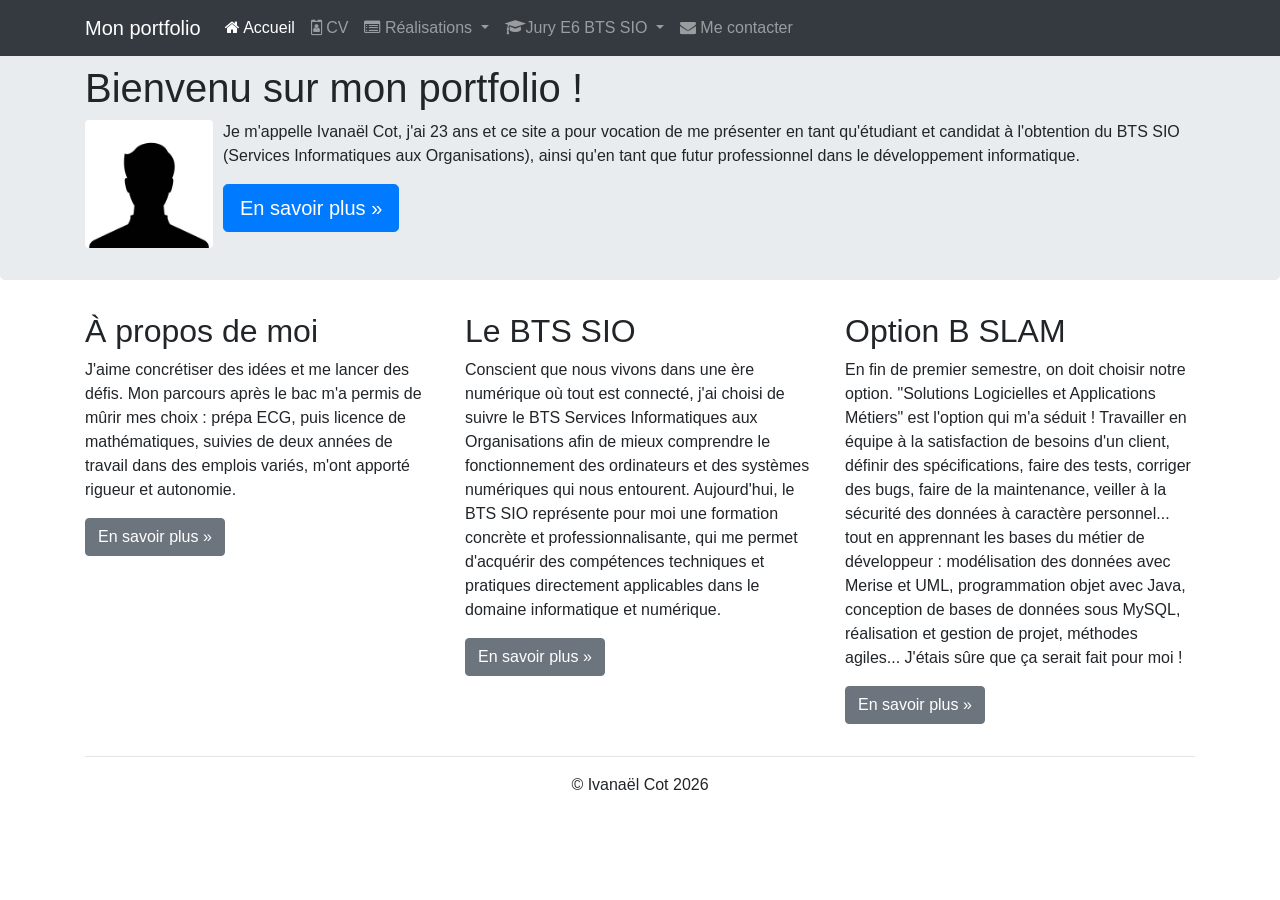
<file: index.html>
<!doctype html>
<html lang="fr">
    <head>
        <!-- Required meta tags -->
        <meta charset="utf-8">
        <meta name="viewport" content="width=device-width, initial-scale=1, shrink-to-fit=no">
        <meta name="description" content="Portfolio d’Ivanaël Cot - BTS SIO / SLAM">
        <meta name="author" content="Ivanaël Cot">

        <!-- Bootstrap CSS -->
        <link rel="stylesheet" href="https://cdn.jsdelivr.net/npm/bootstrap@4.6.0/dist/css/bootstrap.min.css" integrity="sha384-B0vP5xmATw1+K9KRQjQERJvTumQW0nPEzvF6L/Z6nronJ3oUOFUFpCjEUQouq2+l" crossorigin="anonymous">

        <title>Portfolio d'Ivanaël Cot (BTS SIO 2026)</title>
<link rel="icon" type="image/x-icon" href="favicon.ico">        
<link href="https://maxcdn.bootstrapcdn.com/font-awesome/4.7.0/css/font-awesome.min.css" 
              rel="stylesheet">
        <link href="css/Accueil.css" rel="stylesheet">
    </head>
    <body>
        <nav class="navbar navbar-dark bg-dark fixed-top navbar-expand-md">
            <div class="container">
                <button type="button" class="navbar-toggler" data-toggle="collapse" data-target="#navbar" aria-controls="navbar">
                    <span class="sr-only">Navigation raccourcie</span>☰
                </button>
                <a class="navbar-brand" href="#">Mon portfolio</a>
                <div id="navbar" class="navbar-collapse collapse">
                    <ul class="nav navbar-nav">
                        <li class="active nav-item">
                            <a href="index.html" class="nav-link"><span class="fa fa-home"></span> Accueil</a>
                        </li>
                        <li class="nav-item">
                            <a href="pages/cv.html" class="nav-link"><span class="fa fa-id-badge"></span> CV</a>
                        </li>
                        <li class="dropdown nav-item">
                            <a href="#" class="dropdown-toggle nav-link" data-toggle="dropdown" role="button">
                                <span class="fa fa-list-alt"></span> Réalisations <span class="caret"></span>
                            </a>
                            <ul class="dropdown-menu" role="menu">
                                <li role="presentation" class="dropdown-header dropdown-item">En autonomie</li>
                                <li role="presentation" class="dropdown-item"><a role="menuitem" href="pages/appliandroid.html">Application Android</a></li>
                                <li role="presentation" class="dropdown-item"><a role="menuitem" href="#">Site web</a></li>
                                <li role="presentation" class="dropdown-item"><a role="menuitem" href="#">Études et analyses</a></li>
                                <li role="presentation" class="dropdown-divider"></li>
                                <li role="presentation" class="dropdown-header dropdown-item">En entreprise</li>
                                <li role="presentation" class="dropdown-item"><a role="menuitem" href="#">Projet de 1ère année</a></li>
                                <li role="presentation" class="dropdown-item"><a role="menuitem" href="#">Projet de 2ème année</a></li>
                            </ul>
                        </li>
                        <li class="dropdown nav-item">
                            <a href="#" class="dropdown-toggle nav-link" data-toggle="dropdown" role="button">
                                <span class="fa fa-graduation-cap"></span>Jury E6 BTS SIO <span class="caret"></span>
                            </a>
                            <ul class="dropdown-menu" role="menu">
                                <li class="dropdown-header dropdown-item" role="presentation">Documentations contexte</li>
                                <li role="presentation" class="dropdown-item"><a role="menuitem" href="#">Présentation</a></li>
                                <li role="presentation" class="dropdown-item"><a role="menuitem" href="#">Application</a></li>
                                <li role="presentation" class="dropdown-item"><a role="menuitem" href="#">Missions à réaliser</a></li>
                                <li role="presentation" class="dropdown-item"><a role="menuitem" href="#">Annexes</a></li>
                                <li role="presentation" class="dropdown-divider"></li>
                                <li role="presentation" class="dropdown-header dropdown-item">Fiches d'examen</li>
                                <li role="presentation" class="dropdown-item"><a role="menuitem" href="#">Situation professionnelle n°1</a></li>
                                <li role="presentation" class="dropdown-item"><a role="menuitem" href="#">Situation professionnelle n°2</a></li>
                                <li role="presentation" class="dropdown-divider"></li>
                                <li role="presentation" class="dropdown-header dropdown-item">Démonstrations</li>
                                <li role="presentation" class="dropdown-item"><a role="menuitem" href="#">Démo SP n°1</a></li>
                                <li role="presentation" class="dropdown-item"><a role="menuitem" href="#">Démo SP n°2</a></li>
                                <li role="presentation" class="dropdown-divider"></li>
                                <li role="presentation" class="dropdown-header dropdown-item">Codes sources</li>
                                <li role="presentation" class="dropdown-item"><a role="menuitem" href="#">Sources SP n°1</a></li>
                                <li role="presentation" class="dropdown-item"><a role="menuitem" href="#">Sources SP n°2</a></li>
                            </ul>
                        </li>
                        <li class="nav-item"><a href="mailto:ivanael.cot@gmail.com" class="nav-link"><span class="fa fa-envelope"></span> Me contacter</a></li>
                    </ul>
                </div>
            </div>
        </nav>
        <div class="jumbotron"><!-- Emplacement pour le contenu principal de la page -->
            <div class="container">
                <h1>Bienvenu sur mon portfolio !</h1>
                    <img id="maPhoto" class="float-left rounded" src="PpPortfolio.jpg" alt="Photo de profil annonyme">

                <p>
                         Je m'appelle Ivanaël Cot, j'ai 23 ans et ce site a pour vocation 
                         de me présenter en tant qu'étudiant et candidat à l'obtention du 
                         BTS SIO (Services Informatiques aux Organisations), ainsi qu'en 
                         tant que futur professionnel dans le développement informatique.
                </p>
                <p><a class="btn btn-primary btn-lg" href="pages/cv.html" role="button">En savoir plus »</a></p>
            </div>
        </div>
        <footer>
            <div class="container">
                <div class="row">
                    <div class="col-lg-4">
                        <h2>À propos de moi</h2>
                        <p>J'aime concrétiser des idées et me lancer des défis. Mon parcours après le bac 
                            m'a permis de mûrir mes choix : prépa ECG, puis licence de mathématiques, 
                            suivies de deux années de travail dans des emplois variés, m'ont apporté 
                            rigueur et autonomie.</p>
                        <p><a class="btn btn-secondary" href="http://www.cned.fr" target="_blank" role="button">En savoir plus »</a></p>
                    </div>
                    <div class="col-lg-4">
                        <h2>Le BTS SIO</h2>
                        <p>Conscient que nous vivons dans une ère numérique où tout est connecté, 
                            j'ai choisi de suivre le BTS Services Informatiques aux Organisations afin 
                            de mieux comprendre le fonctionnement des ordinateurs et des systèmes numériques 
                            qui nous entourent. Aujourd'hui, 
                            le BTS SIO représente pour moi une formation concrète et professionnalisante, 
                            qui me permet d'acquérir des compétences techniques et pratiques directement 
                            applicables dans le domaine informatique et numérique.</p>
                        <p><a class="btn btn-secondary" href="https://fr.wikipedia.org/wiki/Brevet_de_technicien_sup%C3%A9rieur_-_Services_informatiques_aux_organisations" target="_blank" role="button">En savoir plus »</a></p>
                    </div>
                    <div class="col-lg-4">
                        <h2>Option B SLAM</h2>
                        <p>En fin de premier semestre, on doit choisir notre option. "Solutions
                            Logicielles et Applications Métiers" est l'option qui m'a
                            séduit&nbsp;! Travailler en équipe à la satisfaction de
                            besoins d'un client, définir des spécifications, faire des
                            tests, corriger des bugs, faire de la maintenance, veiller à la sécurité
                            des données à caractère personnel... tout en apprennant
                            les bases du métier de développeur : modélisation des données
                            avec Merise et UML, programmation objet avec Java, conception
                            de bases de données sous MySQL, réalisation et
                            gestion de projet, méthodes agiles...
                            J'étais sûre que ça serait fait pour moi !</p>
                        <p><a class="btn btn-secondary" href="https://www.onisep.fr/Ressources/Univers-Formation/Formations/Post-bac/bts-services-informatiques-aux-organisations-option-b-solutions-logicielles-et-applications-metiers" target="_blank" role="button">En savoir plus »</a></p>
                    </div>
                </div>
                <hr>
                <p class="text-center" id="copyright">© Ivanaël Cot 2026</p>
            </div>
        </footer>

        <!-- Optional JavaScript -->
        <!-- Option 1: jQuery and Bootstrap Bundle (includes Popper) -->
        <script src="https://code.jquery.com/jquery-3.5.1.slim.min.js" integrity="sha384-DfXdz2htPH0lsSSs5nCTpuj/zy4C+OGpamoFVy38MVBnE+IbbVYUew+OrCXaRkfj" crossorigin="anonymous"></script>
        <script src="https://cdn.jsdelivr.net/npm/bootstrap@4.6.0/dist/js/bootstrap.bundle.min.js" integrity="sha384-Piv4xVNRyMGpqkS2by6br4gNJ7DXjqk09RmUpJ8jgGtD7zP9yug3goQfGII0yAns" crossorigin="anonymous"></script>
    </body>
</html>
</file>
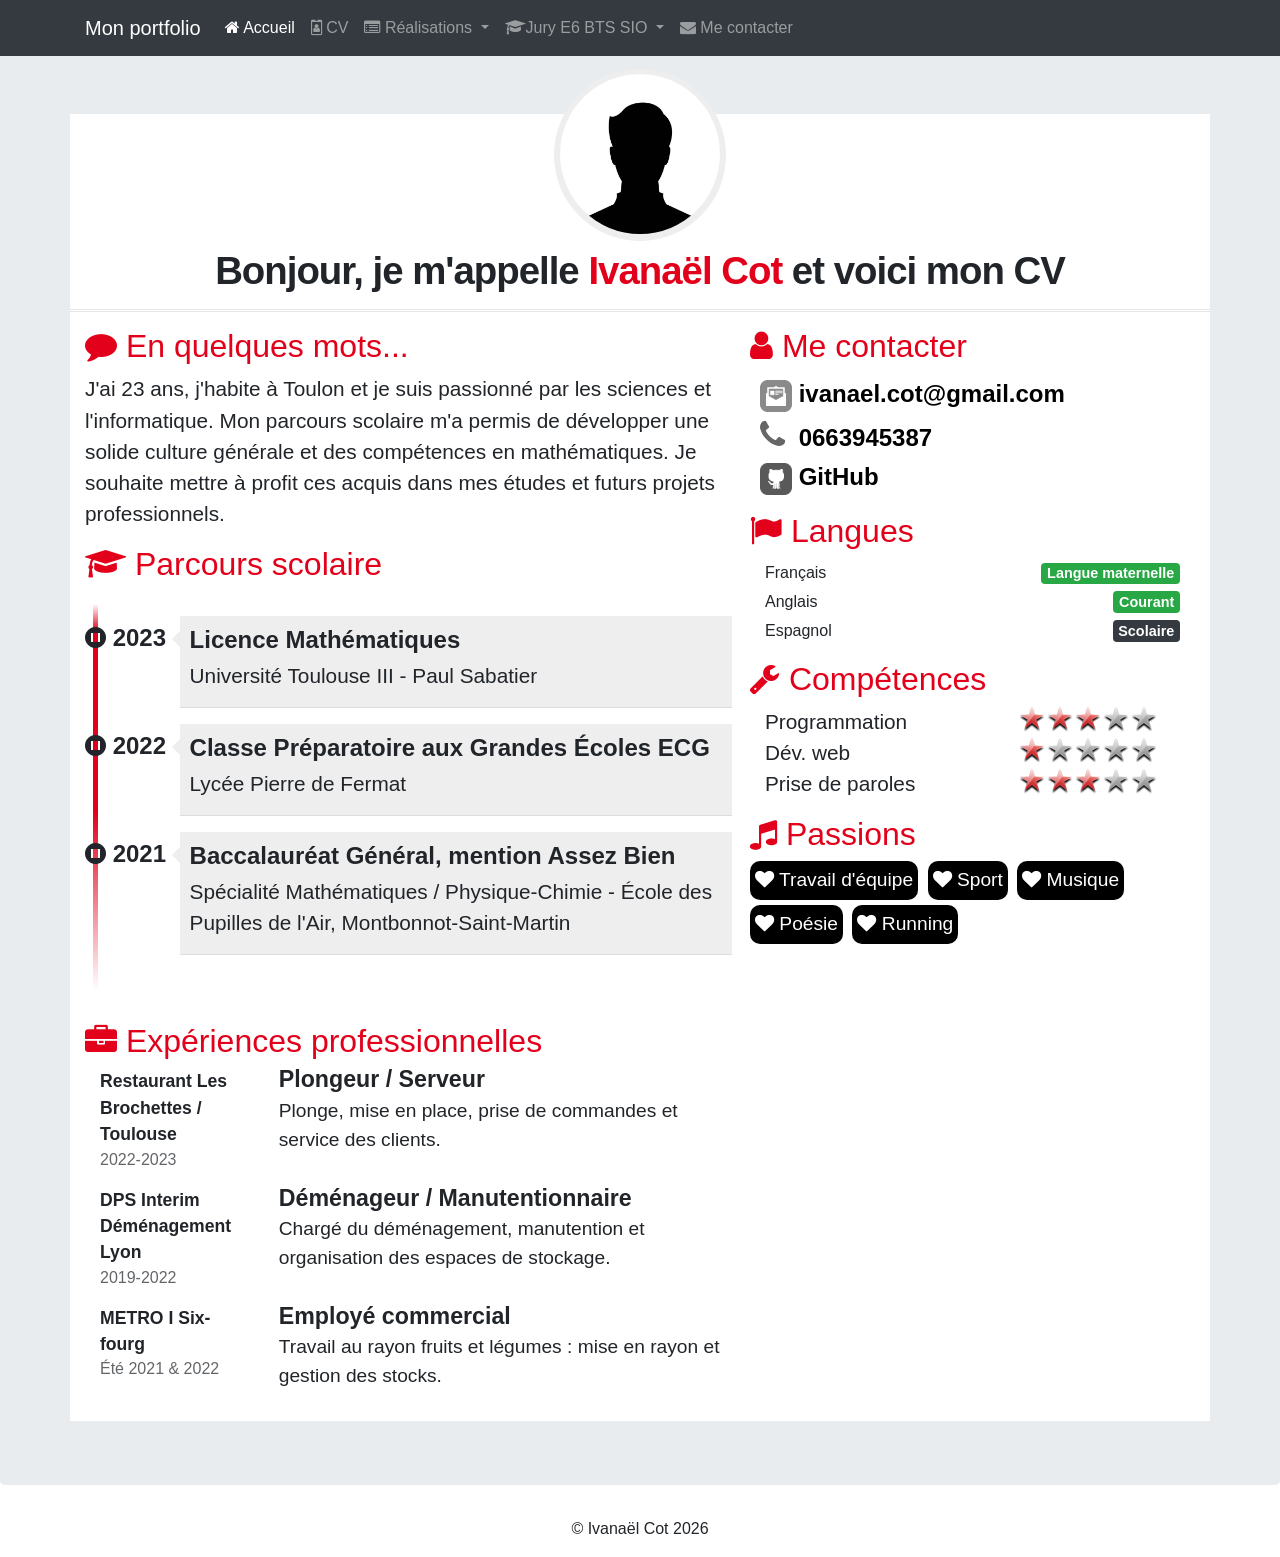
<file: pages/cv.html>
<!doctype html>
<html lang="fr">
    <head>
        <meta charset="utf-8">
        <meta name="viewport" content="width=device-width, initial-scale=1, shrink-to-fit=no">
        <meta name="description" content="Portfolio d’Ivanaël Cot - BTS SIO / scolaire">
        <meta name="author" content="Ivanaël Cot">

        <link rel="stylesheet" href="https://cdn.jsdelivr.net/npm/bootstrap@4.6.0/dist/css/bootstrap.min.css">
        <title>CV Ivanaël Cot - BTS / scolaire</title>
        <link rel="icon" href="../favicon.ico">
        <link href="https://maxcdn.bootstrapcdn.com/font-awesome/4.7.0/css/font-awesome.min.css" rel="stylesheet">
        <link href="../css/cv.css" rel="stylesheet">
    </head>
    <body>
        <nav class="navbar navbar-dark bg-dark fixed-top navbar-expand-md">
            <div class="container">
                <button type="button" class="navbar-toggler" data-toggle="collapse" data-target="#navbar" aria-controls="navbar">
                    <span class="sr-only">Navigation raccourcie</span>☰
                </button>
                <a class="navbar-brand" href="#">Mon portfolio</a>
                <div id="navbar" class="navbar-collapse collapse">
                    <ul class="nav navbar-nav">
                        <li class="active nav-item">
                            <a href="../index.html" class="nav-link"><span class="fa fa-home"></span> Accueil</a>
                        </li>
                        <li class="nav-item">
                            <a href="cv.html" class="nav-link"><span class="fa fa-id-badge"></span> CV</a>
                        </li>
                        <li class="dropdown nav-item">
                            <a href="#" class="dropdown-toggle nav-link" data-toggle="dropdown" role="button">
                                <span class="fa fa-list-alt"></span> Réalisations <span class="caret"></span>
                            </a>
                            <ul class="dropdown-menu" role="menu">
                                <li role="presentation" class="dropdown-header dropdown-item">En autonomie</li>
                                <li role="presentation" class="dropdown-item"><a role="menuitem" href="#">Application Android</a></li>
                                <li role="presentation" class="dropdown-item"><a role="menuitem" href="#">Site web</a></li>
                                <li role="presentation" class="dropdown-item"><a role="menuitem" href="#">Études et analyses</a></li>
                                <li role="presentation" class="dropdown-divider"></li>
                                <li role="presentation" class="dropdown-header dropdown-item">En entreprise</li>
                                <li role="presentation" class="dropdown-item"><a role="menuitem" href="#">Projet de 1ère année</a></li>
                                <li role="presentation" class="dropdown-item"><a role="menuitem" href="#">Projet de 2ème année</a></li>
                            </ul>
                        </li>
                        <li class="dropdown nav-item">
                            <a href="#" class="dropdown-toggle nav-link" data-toggle="dropdown" role="button">
                                <span class="fa fa-graduation-cap"></span>Jury E6 BTS SIO <span class="caret"></span>
                            </a>
                            <ul class="dropdown-menu" role="menu">
                                <li class="dropdown-header dropdown-item" role="presentation">Documentations contexte</li>
                                <li role="presentation" class="dropdown-item"><a role="menuitem" href="#">Présentation</a></li>
                                <li role="presentation" class="dropdown-item"><a role="menuitem" href="#">Application</a></li>
                                <li role="presentation" class="dropdown-item"><a role="menuitem" href="#">Missions à réaliser</a></li>
                                <li role="presentation" class="dropdown-item"><a role="menuitem" href="#">Annexes</a></li>
                                <li role="presentation" class="dropdown-divider"></li>
                                <li role="presentation" class="dropdown-header dropdown-item">Fiches d'examen</li>
                                <li role="presentation" class="dropdown-item"><a role="menuitem" href="#">Situation professionnelle n°1</a></li>
                                <li role="presentation" class="dropdown-item"><a role="menuitem" href="#">Situation professionnelle n°2</a></li>
                                <li role="presentation" class="dropdown-divider"></li>
                                <li role="presentation" class="dropdown-header dropdown-item">Démonstrations</li>
                                <li role="presentation" class="dropdown-item"><a role="menuitem" href="#">Démo SP n°1</a></li>
                                <li role="presentation" class="dropdown-item"><a role="menuitem" href="#">Démo SP n°2</a></li>
                                <li role="presentation" class="dropdown-divider"></li>
                                <li role="presentation" class="dropdown-header dropdown-item">Codes sources</li>
                                <li role="presentation" class="dropdown-item"><a role="menuitem" href="#">Sources SP n°1</a></li>
                                <li role="presentation" class="dropdown-item"><a role="menuitem" href="#">Sources SP n°2</a></li>
                            </ul>
                        </li>
                        <li class="nav-item"><a href="mailto:ivanael.cot@gmail.com" class="nav-link"><span class="fa fa-envelope"></span> Me contacter</a></li>
                    </ul>
                </div>
            </div>
        </nav>

        <div class="jumbotron">
            <div class="container">
                <div class="row cadreCV">
                    <div id="cv-entete" class="text-center">
                        <div id="cv-photo">
                            <img src="../PpPortfolio.jpg" alt="Photo de profil annonyme">
                        </div>
                        <div id="cv-intro">
                            <h1>Bonjour, je m'appelle <span>Ivanaël Cot</span> et voici mon CV</h1>
                        </div>
                    </div>
                </div>

                <div class="row cadreCV">
                    <div class="col-12 col-md-7">
                        <div class="rubrique clearfix">
                            <h2><span class="fa fa-comment"></span> En quelques mots...</h2>
                            <p>J'ai 23 ans, j'habite à Toulon et je suis passionné par les sciences et l'informatique. 
                            Mon parcours scolaire m'a permis de développer une solide culture générale et des compétences en mathématiques. 
                            Je souhaite mettre à profit ces acquis dans mes études et futurs projets professionnels.</p>
                        </div>

                        <div class="rubrique clearfix">
                            <h2><span class="fa fa-graduation-cap"></span> Parcours scolaire</h2>
                            <ul id="parcours" class="clearfix">
                                <li>
                                    <div class="date float-left">
                                        <span class="fa fa-stop-circle"></span>&nbsp;2023
                                    </div>
                                    <div class="details float-right">
                                        <h3>Licence Mathématiques</h3>
                                        <p>Université Toulouse III - Paul Sabatier</p>
                                    </div>
                                </li>
                                <li>
                                    <div class="date float-left">
                                        <span class="fa fa-stop-circle"></span>&nbsp;2022
                                    </div>
                                    <div class="details float-right">
                                        <h3>Classe Préparatoire aux Grandes Écoles ECG</h3>
                                        <p>Lycée Pierre de Fermat</p>
                                    </div>
                                </li>
                                <li>
                                    <div class="date float-left">
                                        <span class="fa fa-stop-circle"></span>&nbsp;2021
                                    </div>
                                    <div class="details float-right">
                                        <h3>Baccalauréat Général, mention Assez Bien</h3>
                                        <p>Spécialité Mathématiques / Physique-Chimie - École des Pupilles de l'Air, Montbonnot-Saint-Martin</p>
                                    </div>
                                </li>
                            </ul>
                        </div>

                        <div class="rubrique clearfix">
                            <h2><span class="fa fa-briefcase"></span> Expériences professionnelles</h2>
                            <div class="experience clearfix">
                                <div class="col-3">
                                    <div class="lieu">Restaurant Les Brochettes / Toulouse</div>
                                    <div class="date">2022-2023</div>
                                </div>
                                <div class="col-9">
                                    <div class="profession">Plongeur / Serveur</div>
                                    <div class="details">Plonge, mise en place, prise de commandes et service des clients.</div>
                                </div>
                            </div>
                            <div class="experience clearfix">
                                <div class="col-3">
                                    <div class="lieu">DPS Interim Déménagement Lyon</div>
                                    <div class="date">2019-2022</div>
                                </div>
                                <div class="col-9">
                                    <div class="profession">Déménageur / Manutentionnaire</div>
                                    <div class="details">Chargé du déménagement, manutention et organisation des espaces de stockage.</div>
                                </div>
                            </div>

                        
                            <div class="experience clearfix">
                                <div class="col-3">
                                    <div class="lieu">METRO I Six-fourg</div>
                                    <div class="date">Été 2021 & 2022</div>
                                </div>
                                <div class="col-9">
                                    <div class="profession">Employé commercial</div>
                                    <div class="details">Travail au rayon fruits et légumes : mise en rayon et gestion des stocks.</div>
                                </div>
                            </div>                
                        </div>
                    </div>

                    <div class="col-12 col-md-5">
                        <div class="rubrique clearfix">
                            <h2><span class="fa fa-user"></span> Me contacter</h2>
                            <div class="meContacter"><div class="details float-left">
                                <a href="mailto:ivanael.cot@gmail.com"><img class="contact-icon" src="../images/cv/mail-dreamstale47.png" alt="Mail"> ivanael.cot@gmail.com</a>
                            </div></div>
                            <div class="meContacter"><div class="details float-left"><a href="tel:0663945387"><i class="fa fa-phone contact-icon"></i> 0663945387</a></div></div>

                            
                             <div class="meContacter">
                                <div class="details float-left"> <a href="https://github.com/Ivanael-cot/" title="Lien vers le profil GitHub d'Ivanaël Cot">
                                        <img class="contact-icon" src="../images/cv/github2-dreamstale35.png" alt="Icone de GitHub"> GitHub</a>
                                </div>
                            </div>
                        </div>

                        <div id="langues" class="rubrique clearfix">
                            <h2><span class="fa fa-flag"></span> Langues</h2>
                            <div class="container">
                                <div class="langue">Français</div>
                                <div class="niveau"><span class="badge badge-success">Langue maternelle</span></div>
                            </div>
                            <div class="container">
                                <div class="langue">Anglais</div>
                                <div class="niveau"><span class="badge badge-success">Courant</span></div>
                            </div>
                            <div class="container">
                                <div class="langue">Espagnol</div>
                                <div class="niveau"><span class="badge badge-dark">Scolaire</span></div>
                            </div>
                        </div>
                        <div id="competences" class="rubrique clearfix">
                                <h2><span class="fa fa-wrench"></span> Compétences</h2>
                                <div class="container">
                                    <div class="libelle">Programmation</div>
                                    <div class="classement classement3"></div>
                                </div>
                                <div class="container">
                                    <div class="libelle">Dév. web</div>
                                    <div class="classement classement1"></div>
                                </div>
                                <div class="container">
                                    <div class="libelle">Prise de paroles</div>
                                    <div class="classement classement3"></div>
                                </div>
                            </div>
                            <div class="rubrique clearfix">
                            <h2><span class="fa fa-music"></span> Passions</h2>
                            <div class="passion"> <span class="fa fa-heart"></span> Travail d'équipe</div>
                            <div class="passion"> <span class="fa fa-heart"></span> Sport</div>
                            <div class="passion"> <span class="fa fa-heart"></span> Musique</div>
                            <div class="passion"> <span class="fa fa-heart"></span> Poésie</div>
                            <div class="passion"> <span class="fa fa-heart"></span> Running</div>
                        </div>
                        </div>
                        
                    </div>
                             
                </div>
            </div>
        </div>

        <footer>
            <div class="container">
                <p class="text-center" id="copyright">© Ivanaël Cot 2026</p>
            </div>
        </footer>

        <script src="https://code.jquery.com/jquery-3.5.1.slim.min.js"></script>
        <script src="https://cdn.jsdelivr.net/npm/bootstrap@4.6.0/dist/js/bootstrap.bundle.min.js"></script>
    </body>
</html>
</file>
<file: css/Accueil.css>
#maPhoto {
    margin-right: 10px;
    font-size: 16px;
font-weight: 400;
height: 128px;
line-height: 24px;
margin-right: 10px;
width: 128px;
}
.jumbotron {    
    padding-bottom: 32px;

}
</file>
<file: css/cv.css>
body { padding-top: 50px; }
.cadreCV { padding-bottom: 15px; background: white; }

/****************************************
*     Entête du CV
****************************************/
#cv-entete { margin-top: -45px; width: 100%;}

#cv-photo {
    width: 172px;
    height: 172px;
    border-radius: 50%;
    overflow: hidden;
    padding: 5px;
    background: #eee;
    display: inline-block;
}
#cv-photo img { width: 160px; height: 160px; border-radius: 50%; }

#cv-intro h1 {
    margin: 0;
    padding: 0;
    font-size: 2.4em;
    font-weight: 700;
    letter-spacing: -1px;
}

#cv-intro h1 span { color: rgb(226,0,26); }

#cv-intro::after {
    background: url('../images/ligne.png'); /* Dossier "images" est un
                                            sous-dossier de "css" (à créer) */
    width: 100%;
    height: 3px;
    margin-top: 15px;
    content: '';
    display: block;
}

/****************************************
*     Rubriques
****************************************/
.rubrique { margin-bottom: 15px; }
.rubrique h2 { color: rgb(226,0,26); }
.rubrique h2::before{ margin-right: 5px; }
.rubrique p{ font-size: 1.3em; line-height: 1.5em; }

/******************************************
*     Parcours scolaire
******************************************/
#parcours { margin-top: 20px; position: relative; padding: 1em 0; list-style: none; }
#parcours::before { width: 5px; height: 100%; position: absolute; left: 7.8px; top: 0; 
                    display: block; background: linear-gradient(to bottom, #ffffff 0%, 
                        #E2001A 7%, #E2001A, #ffffff 100%); content:""; }
#parcours li { width: 100%; z-index: 2; position: relative; float: left; }
#parcours .date .glyphicon-record::before { background: #FFFFFF; color: #555; }
#parcours .date { width: 75px; background-color: rgba(0, 0, 0, 0); font-size: 1.5em; 
                  font-weight: 700; display: inline-block; }
#parcours .details { width: 325px; display: inline-block; background: #eee;
                     position: relative; padding: 10px 10px 0 10px; 
                     border-bottom: 1px solid #ddd; margin: -4px -12px 20px 0; }
#parcours .details::after { content: ''; position: absolute; top: 15px; right: 0; 
                            left: -16px; height: 0; width: 0; border: solid transparent; 
                            border-right-color: #eee; border-width: 8px; 
                            pointer-events: none; }
#parcours .details h3{ font-size: 1.5em; margin: 0; padding: 0; font-weight: 700; }
#parcours .details p{ font-size: 1.3em; margin-top: 5px; padding: 0; }

/* Pour empècher la déformation du parcours scolaire selon la STA */
@media (min-width: 500px) { #parcours .date { width: 20%; }
                            #parcours .details { width: 80%; } 
}
@media (min-width: 768px) { #parcours .date { width: 25%; }
                            #parcours .details { width: 75%; }
}
@media (min-width: 992px) { #parcours .date { width: 17%; }
                            #parcours .details { width: 83%; }
}
@media (min-width: 1200px) { #parcours .date { width: 13%; }
                             #parcours .details { width: 87%; }
}

/******************************************
*     Expériences professionnelles
******************************************/
.experience { display:flex; margin-bottom: 15px; }
.experience .lieu { font-size: 1.1em; font-weight: bold; }
.experience .date { font-size: 1em; opacity: 0.7; }
.experience .profession { font-size: 1.45em; font-weight: bold; margin-top: -6px; }
.experience .details { font-size: 1.2em; line-height: 1.5em; }

/******************************************
*     Me contacter
******************************************/
.meContacter { clear: both; }
.meContacter .details { width: 100%; margin-left: 10px; margin-top: 3px;
                        font-size: 1.5em; font-weight: 700; justify-content: space-between; }
.contact-icon { filter: grayscale(1); -webkit-filter: grayscale(1);
                -moz-filter: grayscale(1); -ms-filter: grayscale(1);
                -o-filter: grayscale(1); height: 32px; width: 32px; 
                margin: 2px 0; }
.contact-icon.fa { color: #666; font-size: 32px; margin: 2px 0; }
.meContacter a, .meContacter a:hover { text-decoration: none; color: black; }
.meContacter a:hover>img { 
  filter: grayscale(0);
  -webkit-filter: grayscale(0);
  -moz-filter: grayscale(0);
  -ms-filter: grayscale(0);
  -o-filter: grayscale(0);
}
.meContacter a:hover>i { color: rgb(226,0,26); }
/******************************************
*     Compétences 
******************************************/
#competences .container { display: flex; flex-direction: row; justify-content: space-between; }
#competences .container .libelle { font-size: 1.3em; }
#competences .container .classement {
    background: scroll transparent url(../images/Red-Rating-Stars.png) no-repeat;
    width: 160px; height: 27px; 
}
#competences .container .classement0 { background-position: 0 -142px; }
#competences .container .classement1 { background-position: 0 -112px; }
#competences .container .classement2 { background-position: 0 -84px; }
#competences .container .classement3 { background-position: 0 -56px; }
#competences .container .classement4 { background-position: 0 -28px; }
#competences .container .classement5 { background-position: 0 0px; }

/******************************************
*     Langues
******************************************/
#langues .container { display: flex; flex-direction: row; justify-content: space-between; }
#langues .langue { font-size: 1em; padding-top: 3px; width: min-content; display: flex; }
#langues .niveau { font-size: 1.2em; }

/******************************************
*     Passions
******************************************/
.passion{ color: #fff; display: inline-block; margin-right: 5px;
          margin-bottom: 5px; padding: 5px 5px 5px 5px; background: #000;
          position: relative; font-size: 1.2em; border-radius: 10px; }

/******************************************
*     Expériences professionnelles
******************************************/
.experience .col-9 {
    margin-left: 20px;
}
</file>
